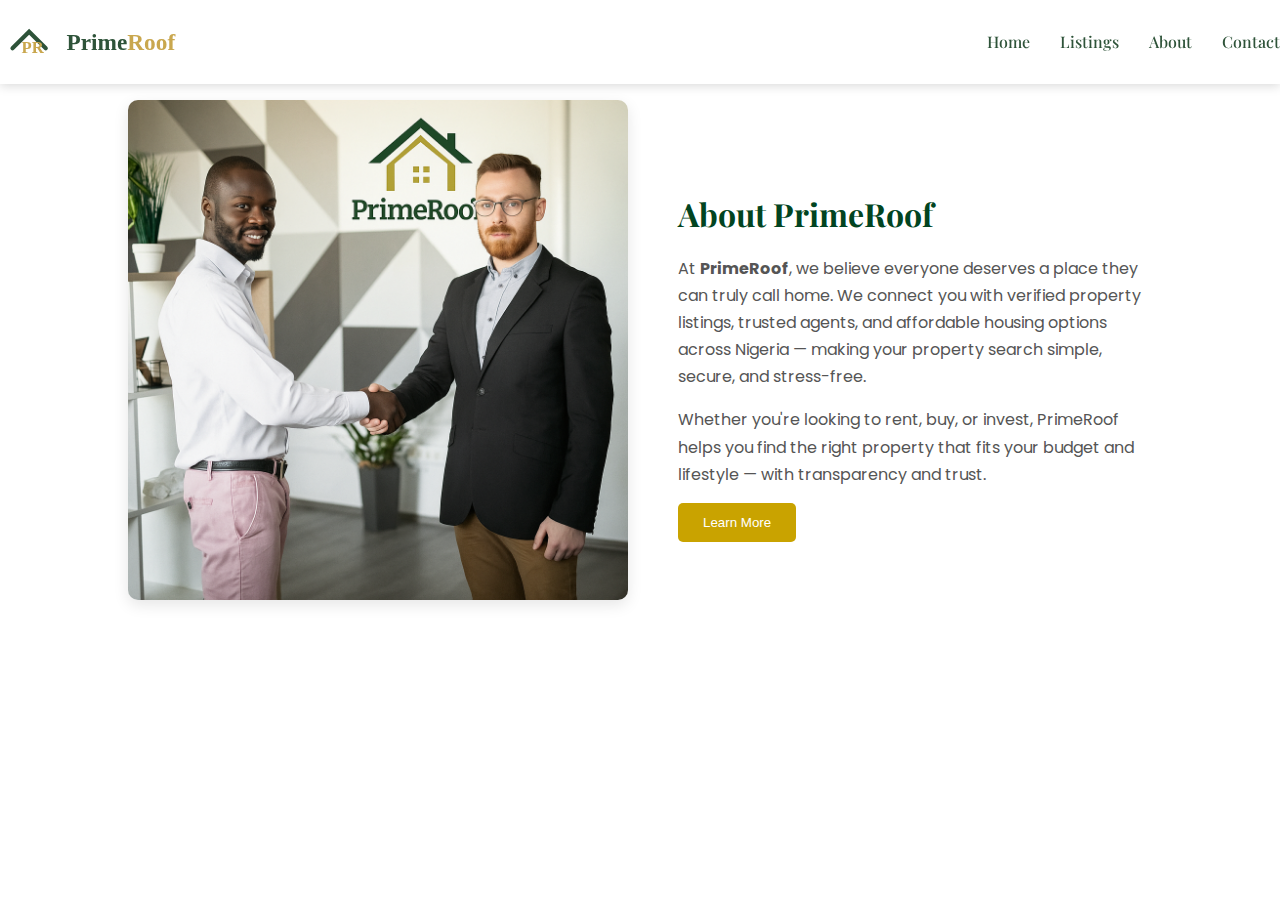
<file: about.html>
<!DOCTYPE html>
<html lang="en">
<head>
          <meta charset="UTF-8">
          <meta name="viewport" content="width=device-width, initial-scale=1.0">
          <title>prime Roof</title>
          <link rel="stylesheet" href="style.css">

                    <!-- Google Fonts -->
<link href="https://fonts.googleapis.com/css2?family=Playfair+Display:wght@500;700&family=Poppins:wght@400;500;600&display=swap" rel="stylesheet">

<!-- Font Awesome for icons -->
<link rel="stylesheet" href="https://cdnjs.cloudflare.com/ajax/libs/font-awesome/6.5.0/css/all.min.css">

</head>
<body>

<!-- Header Section -->
<header class="header">
  <div class="logo">
    <img src="images/images/primeroof-logo.svg" alt="PrimeRoof Logo">
  </div>

  <nav class="navbar">
    <ul>
      <li><a href="index.html">Home</a></li>
      <li><a href="listings.html">Listings</a></li>
      <li><a href="about.html">About</a></li>
      <li><a href="#">Contact</a></li>
    </ul>
  </nav>

  <!-- Mobile Menu Icon -->
  <div class="menu-toggle">&#9776;</div>
</header>


          <section class="about">
  <div class="about-container">
    <div class="about-image">
      <img src="images/images/about2.png" alt="About PrimeRoof">
    </div>

    <div class="about-text">
      <h2>About PrimeRoof</h2>
      <p>
        At <strong>PrimeRoof</strong>, we believe everyone deserves a place they can truly call home.
        We connect you with verified property listings, trusted agents, and affordable housing
        options across Nigeria — making your property search simple, secure, and stress-free.
      </p>
      <p>
        Whether you're looking to rent, buy, or invest, PrimeRoof helps you find the right property
        that fits your budget and lifestyle — with transparency and trust.
      </p>
      <button>Learn More</button>
    </div>
  </div>
</section>

          

<script src="script.js"></script>
</body>
</html>
</file>
<file: style.css>
html {
  scroll-behavior: smooth;
}


/* Global Font Setup */
body {
  font-family: 'Poppins', sans-serif;
  color: #2E5339;
  margin: 0;
  padding: 0;
  background-color: #fff;
}

/* Headings / Logo */
h1, h2, h3, .logo, .navbar a {
  font-family: 'Playfair Display', serif;
}


/* Header */
.header {
  position: fixed;
  top: 0;
  left: 0;
  width: 100%;
  display: flex;
  justify-content: space-between;
  align-items: center;
  background-color: #ffffff;
  padding: 15px 0px;
  box-shadow: 0 2px 10px rgba(0, 0, 0, 0.15);
  z-index: 1000;
}

/* Prevent hero overlap */
body {
  margin: 0;
  padding: 0;
  font-family: 'Poppins', sans-serif;
}

main {
  margin-top: 100px;
}

/* Logo */
.logo img {
  height: 50px;
}

/* Navigation */
.navbar ul {
  list-style: none;
  display: flex;
  gap: 30px;
  margin: 0;
  padding: 0;
}

.navbar a {
  text-decoration: none;
  font-weight: 500;
  color: #2E5339;
  transition: color 0.3s ease;
}

.navbar a:hover {
  color: #C9A74E;
}

/* Mobile Menu Icon */
.menu-toggle {
  display: none;
  font-size: 30px;
  cursor: pointer;
  color: #2E5339;
}

/* Responsive */
@media (max-width: 768px) {

  /* Reduce header padding for small screens */
  .header {
    padding: 12px 20px;
  }

  /* Hide desktop nav */
  .navbar ul {
    display: none;
    flex-direction: column;
    position: absolute;
    top: 70px;
    right: 20px;
    width: 200px;
    background-color: #ffffff;
    box-shadow: 0 2px 8px rgba(0, 0, 0, 0.15);
    padding: 20px 15px;
    border-radius: 6px;
    z-index: 2000;
  }

  /* Show hamburger */
  .menu-toggle {
    display: block;
  }
}



/* Hero Section */
.hero {
  height: 90vh;
  background: 
    linear-gradient(rgba(0,0,0,0.4), rgba(0,0,0,0.4)),
    url('images/hero-image.jpg') center/cover no-repeat;
  display: flex;
  align-items: center;
  justify-content: center;
  text-align: center;
  color: #fff;
  padding: 0 20px;
}

.hero-content h1 {
  font-family: 'Playfair Display', serif;
  font-size: 48px;
  margin-bottom: 15px;
}

.hero-content h1 span {
  color: #C9A74E;
}

.hero-content p {
  font-family: 'Poppins', sans-serif;
  font-size: 18px;
  margin-bottom: 40px;
}

/* Hero Section Animations */
.hero-content {
  opacity: 0;
  transform: translateY(30px);
  animation: fadeUp 1.2s ease forwards;
}

@keyframes fadeUp {
  to {
    opacity: 1;
    transform: translateY(0);
  }
}

.search-bar {
  opacity: 0;
  transform: translateY(30px);
  animation: fadeUp 1.2s ease forwards;
  animation-delay: 0.6s;
}


/* Search Bar */
.search-bar {
  display: flex;
  flex-wrap: wrap;
  justify-content: center;
  gap: 15px;
}

.search-bar input,
.search-bar select {
  padding: 12px 18px;
  font-size: 15px;
  border: none;
  border-radius: 6px;
  width: 180px;
  outline: none;
}

.search-bar button {
  background-color: #2E5339;
  color: #fff;
  border: none;
  padding: 12px 24px;
  font-size: 15px;
  border-radius: 6px;
  cursor: pointer;
  transition: 0.3s ease;
}

.search-bar button:hover {
  background-color: #C9A74E;
  color: #2E5339;
}

/* Search Bar with Icons */
.search-bar {
  display: flex;
  flex-wrap: wrap;
  justify-content: center;
  gap: 15px;
  background: rgba(255, 255, 255, 0.15);
  padding: 15px;
  border-radius: 12px;
  backdrop-filter: blur(5px);
}

.input-box {
  display: flex;
  align-items: center;
  background: #fff;
  border-radius: 8px;
  padding: 10px 14px;
  width: 220px;
  transition: all 0.3s ease;
}

.input-box:hover {
  box-shadow: 0 0 8px rgba(201, 167, 78, 0.5);
  transform: translateY(-2px);
}

.input-box i {
  color: #C9A74E;
  margin-right: 8px;
  font-size: 16px;
}

.input-box input,
.input-box select {
  border: none;
  outline: none;
  font-family: 'Poppins', sans-serif;
  font-size: 15px;
  width: 100%;
  background: transparent;
}

/* Search Button */
.search-bar button {
  display: flex;
  align-items: center;
  gap: 8px;
  background-color: #C9A74E;
  color: #2E5339;
  border: none;
  padding: 12px 26px;
  border-radius: 8px;
  cursor: pointer;
  font-weight: 600;
  transition: all 0.3s ease;
}

.search-bar button:hover {
  background-color: #2E5339;
  color: #fff;
  transform: scale(1.05);
}


/* Responsive */
@media (max-width: 768px) {
  .hero-content h1 {
    font-size: 32px;
  }

  .search-bar input,
  .search-bar select {
    width: 100%;
  }
}

/* === Featured Listings Section === */
.featured-listings {
  padding: 80px 10%;
  background-color: #f9f9f9;
  text-align: center;
}

.featured-listings h2 {
  color: #014421; 
  font-size: 2rem;
  margin-bottom: 40px;
}

.property-grid {
  display: grid;
  grid-template-columns: repeat(3, 1fr);
  gap: 30px;
}

.property-card {
  background: #fff;
  border-radius: 10px;
  overflow: hidden;
  box-shadow: 0 4px 10px rgba(0,0,0,0.1);
  transition: transform 0.3s ease, box-shadow 0.3s ease;
}

.property-card:hover {
  transform: translateY(-5px);
  box-shadow: 0 6px 15px rgba(0,0,0,0.15);
}

.property-card img {
  width: 100%;
  height: 200px;
  object-fit: cover;
}

.property-info {
  padding: 20px;
  text-align: left;
}

.property-info h3 {
  color: #014421;
  margin-bottom: 8px;
}

.property-info p {
  color: #666;
  margin-bottom: 10px;
}

.price {
  color: #c9a300; /* gold tone */
  font-weight: bold;
  display: block;
  margin-bottom: 15px;
}

.property-info button {
 background: linear-gradient(135deg, #0d5e3b, #c9a93a);
  color: #fff;
  border: none;
  padding: 10px 20px;
  border-radius: 5px;
  cursor: pointer;
  transition: 0.3s;
}

.property-info button:hover {
  background: #c9a300;
  color: #014421;
}

/* === Responsive Layout === */
@media (max-width: 992px) {
  .property-grid {
    grid-template-columns: repeat(2, 1fr);
  }
}

@media (max-width: 600px) {
  .property-grid {
    grid-template-columns: 1fr;
  }

  .featured-listings {
    padding: 60px 5%;
  }
}


/* === About Section === */
.about {
  padding: 100px 10%;
  background-color: #fff;
}

.about-container {
  display: flex;
  align-items: center;
  justify-content: space-between;
  gap: 50px;
  flex-wrap: wrap;
}

.about-image img {
  width: 100%;
  max-width: 500px;
  border-radius: 10px;
  box-shadow: 0 5px 15px rgba(0,0,0,0.1);
}

.about-text {
  flex: 1;
  min-width: 300px;
}

.about-text h2 {
  color: #014421; /* forest green */
  font-size: 2rem;
  margin-bottom: 20px;
}

.about-text p {
  color: #555;
  line-height: 1.7;
  margin-bottom: 15px;
}

.about-text button {
  background: #c9a300; /* gold */
  color: #fff;
  border: none;
  padding: 12px 25px;
  border-radius: 5px;
  cursor: pointer;
  transition: 0.3s ease;
}

.about-text button:hover {
  background: #014421;
  color: #fff;
}

/* === Responsive Layout === */
@media (max-width: 900px) {
  .about-container {
    flex-direction: column;
    text-align: center;
  }

  .about-text button {
    margin-top: 20px;
  }
}



.testimonials {
  text-align: center;
  padding: 80px 20px;
  background-color: #f8f8f8;
  position: relative;
}

.testimonials h2 {
  font-size: 2rem;
  color: #2f4f4f; /* forest green */
  margin-bottom: 40px;
  font-weight: 700;
}

.testimonial-slider {
  position: relative;
  max-width: 750px;
  margin: auto;
  overflow: hidden;
}

.testimonial-card {
  display: none;
  background: #fff;
  padding: 40px 30px;
  border-radius: 14px;
  box-shadow: 0 6px 14px rgba(0, 0, 0, 0.1);
  transition: opacity 0.5s ease-in-out;
}

.testimonial-card.active {
  display: block;
}

.testimonial-card img {
  width: 90px;
  height: 90px;
  border-radius: 50%;
  object-fit: cover;
  border: 3px solid #d4af37; /* gold accent */
  margin-bottom: 20px;
}

.testimonial-card p {
  font-style: italic;
  color: #555;
  line-height: 1.6;
  margin-bottom: 15px;
}

.testimonial-card h4 {
  color: #2f4f4f; /* forest green */
  font-weight: 600;
  margin-top: 10px;
}

.slider-dots {
  margin-top: 25px;
}

.dot {
  height: 12px;
  width: 12px;
  margin: 0 6px;
  background-color: #ccc;
  border-radius: 50%;
  display: inline-block;
  transition: background-color 0.3s ease;
  cursor: pointer;
}

.dot.active {
  background-color: #d4af37; /* gold active dot */
}

/* Responsiveness */
@media (max-width: 768px) {
  .testimonial-card {
    padding: 30px 20px;
  }

  .testimonials h2 {
    font-size: 1.6rem;
  }

  .testimonial-card img {
    width: 70px;
    height: 70px;
  }
}


.cta {
  background: linear-gradient(rgba(0, 0, 0, 0.6), rgba(0, 0, 0, 0.6)), 
              url("images/images/city\ skyline.jpg") center/cover no-repeat;
  color: #fff;
  text-align: center;
  padding: 100px 20px;
  position: relative;
}

.cta-content {
  max-width: 700px;
  margin: 0 auto;
}

.cta h2 {
  font-size: 2.5rem;
  margin-bottom: 20px;
  color: #d4af37; /* gold accent */
}

.cta p {
  font-size: 1.1rem;
  margin-bottom: 35px;
  line-height: 1.6;
}

.cta-btn {
  display: inline-block;
 background: linear-gradient(135deg, #0d5e3b, #c9a93a);
  color: #fff;
  padding: 14px 40px;
  border-radius: 30px;
  font-size: 1rem;
  font-weight: 600;
  text-decoration: none;
  transition: 0.3s;
}

.cta-btn:hover {
  background-color: #d4af37;
  color: #2f4f4f;
}

@media (max-width: 768px) {
  .cta h2 {
    font-size: 2rem;
  }

  .cta p {
    font-size: 1rem;
  }
}



.footer {
  background-color: #2f4f4f; /* forest green */
  color: #fff;
  padding: 60px 20px 30px;
  font-family: 'Poppins', sans-serif;
}

.footer-container {
  display: flex;
  flex-wrap: wrap;
  justify-content: space-between;
  gap: 40px;
  max-width: 1100px;
  margin: 0 auto;
}

.footer-logo img {
  width: 120px;
  margin-bottom: 15px;
}

.footer-logo p {
  max-width: 300px;
  color: #ddd;
  font-size: 0.95rem;
  line-height: 1.6;
}

.footer-links h3,
.footer-contact h3 {
  color: #d4af37; /* gold accent */
  margin-bottom: 15px;
  font-size: 1.1rem;
}

.footer-links ul {
  list-style: none;
  padding: 0;
}

.footer-links ul li {
  margin-bottom: 10px;
}

.footer-links ul li a {
  color: #fff;
  text-decoration: none;
  transition: color 0.3s ease;
}

.footer-links ul li a:hover {
  color: #d4af37;
}

.footer-contact p {
  font-size: 0.95rem;
  color: #ddd;
}

.social-icons {
  margin-top: 15px;
}

.social-icons a {
  color: #d4af37;
  font-size: 1.2rem;
  margin-right: 12px;
  transition: color 0.3s ease;
}

.social-icons a:hover {
  color: #fff;
}

.footer-bottom {
  text-align: center;
  border-top: 1px solid rgba(255,255,255,0.1);
  margin-top: 40px;
  padding-top: 20px;
  font-size: 0.9rem;
  color: #ccc;
}

/* Responsive */
@media (max-width: 768px) {
  .footer-container {
    flex-direction: column;
    align-items: center;
    text-align: center;
  }

  .footer-logo p {
    max-width: 100%;
  }
}
.footer-logo img {
  width: 120px;
  margin-bottom: 15px;
  background-color: #f8f6ef; /* light cream */
  padding: 8px;
  border-radius: 12px;
}


/* ===== Search & Filter Bar ===== */
.search-filter {
  background: #ffffff;
  box-shadow: 0 4px 10px rgba(0, 0, 0, 0.08);
  padding: 1.5rem 0;
  margin-top: 100px;
}

.filter-form {
  display: flex;
  justify-content: center;
  align-items: center;
  text-align: center;
  flex-wrap: wrap;
  gap: 1rem;
  max-width: 1000px;
  margin: 0 auto;
}

.filter-form input,
.filter-form select {
  padding: 0.8rem 1rem;
  border: 1px solid #ddd;
  border-radius: 8px;
  font-size: 1rem;
  outline: none;
  transition: 0.3s ease;
  flex: 1;
  min-width: 180px;
}

.filter-form input:focus,
.filter-form select:focus {
  border-color: #0d5e3b;
  box-shadow: 0 0 5px rgba(13, 94, 59, 0.2);
}

.btn-search {
  background: linear-gradient(135deg, #0d5e3b, #c9a93a);
  color: #fff;
  border: none;
  padding: 0.8rem 1.5rem;
  border-radius: 8px;
  cursor: pointer;
  font-weight: 600;
  transition: 0.3s ease;
}

.btn-search:hover {
  background: linear-gradient(135deg, #0b5032, #b69330);
}



.property-listings {
  padding: 60px 0;
  background-color: #fff;
}

.property-listings h2 {
  text-align: center;
  margin-bottom: 40px;
  color: #0b3d2e;
  font-size: 28px;
}

/* 🧩  grid styling  */
.property-grid {
  display: grid;
  grid-template-columns: repeat(auto-fit, minmax(300px, 1fr)); 
  gap: 25px;
  width: 90%;
  max-width: 1200px;
  margin: auto;
}

/* Property Card Styling */
.property-card {
  background-color: #fafafa;
  border-radius: 10px;
  overflow: hidden;
  box-shadow: 0 4px 10px rgba(0, 0, 0, 0.1);
  transition: transform 0.3s ease;
  position: relative;
}

.property-card:hover {
  transform: translateY(-5px);
}

.property-card img {
  width: 100%;
  height: 250px;
  object-fit: cover;
  image-rendering: -webkit-optimize-contrast;
  image-rendering: crisp-edges;
}

.property-info {
  padding: 20px;
}

.property-info h3 {
  color: #0b3d2e;
  font-size: 20px;
  margin-bottom: 10px;
}

.property-info .location {
  color: #777;
  font-size: 14px;
  margin-bottom: 5px;
}

.property-info .price {
  color: #d4af37; /* gold tone */
  font-weight: bold;
  font-size: 16px;
}

/* View Details Button Overlay */
.view-btn {
  position: absolute;
  bottom: 20px;
  right: 20px;
  background-color: #0b3d2e;
  color: white;
  padding: 8px 15px;
  border-radius: 5px;
  text-decoration: none;
  font-size: 14px;
  transition: background-color 0.3s;
}

.view-btn:hover {
  background-color: #d4af37;
  color: #0b3d2e;
}

.load-more-container {
  text-align: center;
  margin-top: 40px;
}

#loadMoreBtn {
  background-color: #0b3d2e;
  color: #fff;
  padding: 12px 25px;
  font-size: 16px;
  border: none;
  border-radius: 6px;
  cursor: pointer;
  transition: background-color 0.3s ease;
}

#loadMoreBtn:hover {
  background-color: #d4af37;
  color: #0b3d2e;
}




  /* ===== Property Details Page styles ===== */

/* Containers & layout */
.container { width: 90%; max-width: 1200px; margin: 0 auto; }

/* Top title/meta */
.property-top .title-meta { margin-top: 18px; margin-bottom: 8px; }
.property-title { font-family: 'Playfair Display', serif; color: #2E5339; font-size: 28px; margin: 0; }
.meta { color: #666; margin-top: 6px; }
.meta .price { color: #C9A74E; font-weight: 700; margin-left: 8px; }

/* Gallery wrap */
.gallery-wrap { margin-top: 22px; display: flex; flex-direction: column; gap: 14px; }

/* Main image */
.main-image { position: relative; border-radius: 10px; overflow: hidden; }
.main-image img { width: 100%; height: 520px; object-fit: cover; display: block; transition: transform .35s ease; }
.icon-btn { position: absolute; right: 14px; top: 14px; background: rgba(255,255,255,0.95); border-radius: 8px; border: none; padding: 8px 10px; cursor: pointer; color: #2E5339; font-weight: 600; box-shadow: 0 8px 20px rgba(0,0,0,0.06); }

/* Thumbnails row */
.thumbs-row { display:flex; gap:10px; align-items:center; justify-content:flex-start; flex-wrap:wrap; }
.thumbs-row .thumb { width: 140px; height: 90px; object-fit: cover; border-radius: 6px; cursor: pointer; border: 2px solid transparent; transition: transform .18s ease, border-color .18s ease; }
.thumbs-row .thumb:hover { transform: translateY(-4px); }
.thumbs-row .thumb.active { border-color: #C9A74E; box-shadow: 0 6px 18px rgba(0,0,0,0.08); }

/* Details + contact layout */
.details-contact { display: grid; grid-template-columns: 1fr 360px; gap: 28px; margin-top: 26px; align-items: start; }
.details { background: #fff; padding: 18px; border-radius: 10px; box-shadow: 0 8px 24px rgba(0,0,0,0.05); }
.desc { color: #444; line-height: 1.7; margin-bottom: 14px; }
.features-grid { display:flex; gap:12px; flex-wrap:wrap; margin-bottom: 12px; }
.feature { background:#FAF9F6; color:#2E5339; padding:8px 10px; border-radius:8px; font-weight:600; }

/* Contact panel */
.contact-panel { background:#fff; padding:16px; border-radius:10px; box-shadow: 0 8px 24px rgba(0,0,0,0.05); }
.agent { display:flex; gap:12px; align-items:center; margin-bottom:12px; }
.agent-photo { width:64px; height:64px; border-radius:50%; object-fit:cover; border:2px solid #C9A74E; }
.agent-info { font-size:14px; color:#333; }
.inquiry-form input, .inquiry-form textarea { width:100%; padding:10px 12px; border:1px solid #e6e6e6; border-radius:8px; margin-bottom:10px; outline:none; }
.btn-primary { width:100%; background: linear-gradient(135deg,#2E5339,#C9A74E); color:#fff; padding:12px; border:none; border-radius:8px; font-weight:700; cursor:pointer; }

/* Similar properties */
.similar-properties { padding: 40px 0 80px; background:#f8f8f8; }
.similar-grid { display:grid; grid-template-columns: repeat(auto-fit, minmax(220px,1fr)); gap:18px; margin-top:18px; }
.sim-card { background:#fff; border-radius:10px; overflow:hidden; box-shadow:0 6px 18px rgba(0,0,0,0.06); }
.sim-card img { width:100%; height:160px; object-fit:cover; }
.sim-info { padding:12px; text-align:left; }
.btn-secondary { display:inline-block; padding:8px 12px; background:#2E5339; color:#fff; border-radius:6px; text-decoration:none; font-weight:600; }

/* Lightbox */
.lightbox { position:fixed; inset:0; display:none; align-items:center; justify-content:center; background: rgba(0,0,0,0.85); z-index:9999; padding:20px; }
.lightbox img { max-width:95%; max-height:92%; border-radius:8px; }

/* Responsive */
@media (max-width: 1000px) {
  .main-image img { height:420px; }
  .details-contact { grid-template-columns: 1fr 320px; }
}
@media (max-width: 780px) {
  .main-image img { height:360px; }
  .details-contact { grid-template-columns: 1fr; }
  .thumbs-row { gap:8px; overflow-x:auto; padding-bottom:6px; }
  .thumbs-row .thumb { width:120px; height:80px; flex:0 0 auto; }
  .container { width:94%; }
}
</file>
